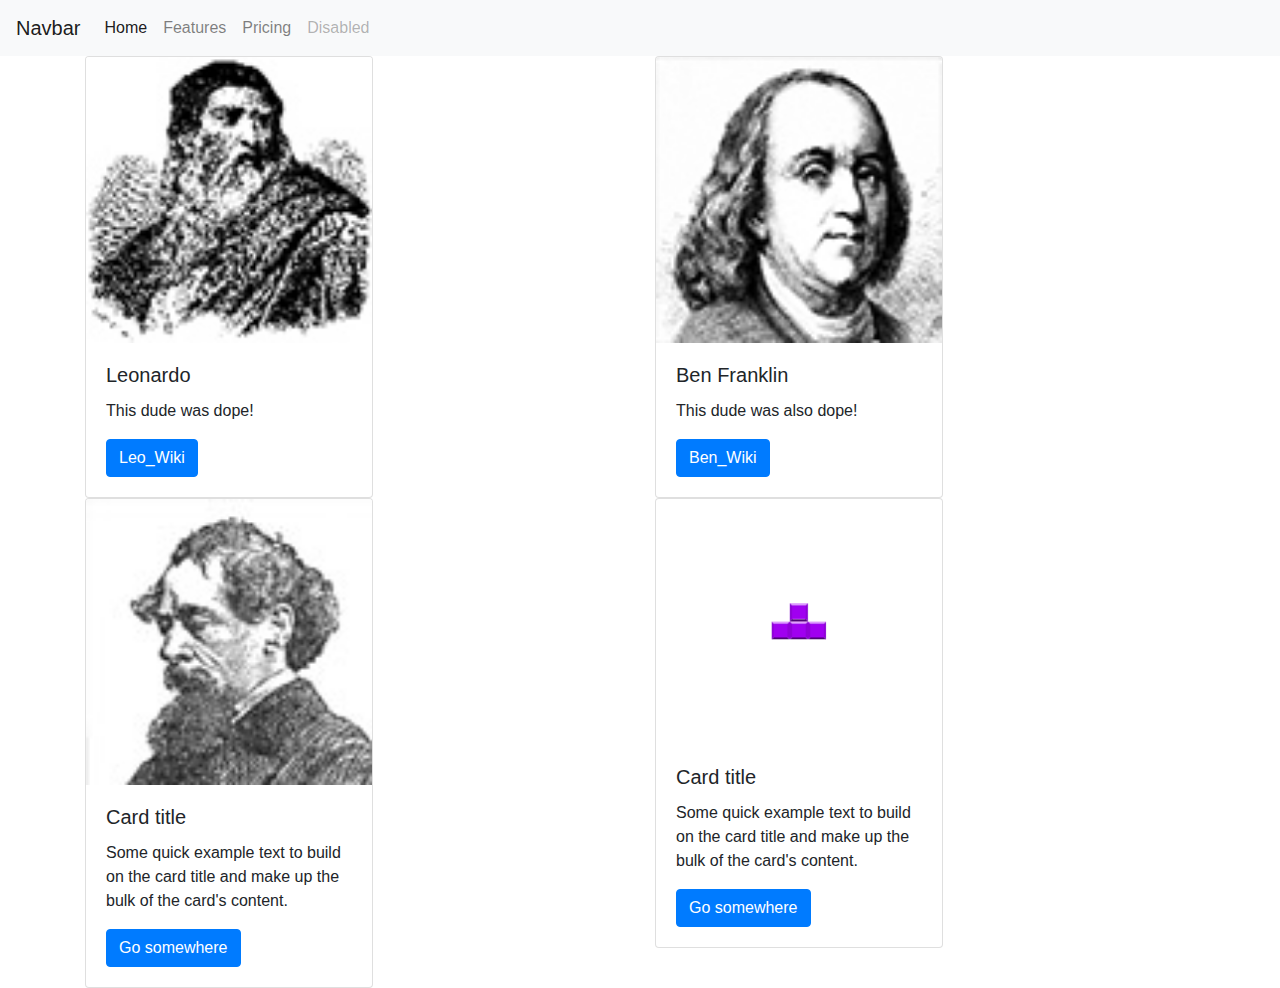
<file: bootStrapPage.html>
<!doctype html>
<html lang="en">
  <head>
    <!-- Required meta tags -->
    <meta charset="utf-8">
    <meta name="viewport" content="width=device-width, initial-scale=1, shrink-to-fit=no">

    <!-- Bootstrap CSS -->
    <link rel="stylesheet" href="https://maxcdn.bootstrapcdn.com/bootstrap/4.0.0/css/bootstrap.min.css" integrity="sha384-Gn5384xqQ1aoWXA+058RXPxPg6fy4IWvTNh0E263XmFcJlSAwiGgFAW/dAiS6JXm" crossorigin="anonymous">

    <title>Hello, world!</title>
  </head>
  <body>
    <nav class="navbar navbar-expand-lg navbar-light bg-light">
        <a class="navbar-brand" href="#">Navbar</a>
        <button class="navbar-toggler" type="button" data-toggle="collapse" data-target="#navbarNav" aria-controls="navbarNav" aria-expanded="false" aria-label="Toggle navigation">
          <span class="navbar-toggler-icon"></span>
        </button>
        <div class="collapse navbar-collapse" id="navbarNav">
          <ul class="navbar-nav">
            <li class="nav-item active">
              <a class="nav-link" href="#">Home <span class="sr-only">(current)</span></a>
            </li>
            <li class="nav-item">
              <a class="nav-link" href="#">Features</a>
            </li>
            <li class="nav-item">
              <a class="nav-link" href="#">Pricing</a>
            </li>
            <li class="nav-item">
              <a class="nav-link disabled" href="#">Disabled</a>
            </li>
          </ul>
        </div>
      </nav>
      <div class="container">
        <div class="row">
          <div class="col">
            <div class="card" style="width: 18rem;">
                <img class="card-img-top" src="img/leonardo.jpg" alt="Card image cap">
                <div class="card-body">
                  <h5 class="card-title">Leonardo</h5>
                  <p class="card-text">This dude was dope!</p>
                  <a href="https://en.wikipedia.org/wiki/Leonardo_da_Vinci" target="_blank" class="btn btn-primary">Leo_Wiki</a>
                </div>
              </div>
          </div>
          <div class="col">
            <div class="card" style="width: 18rem;">
                <img class="card-img-top" src="img/franklin.jpg" alt="Card image cap">
                <div class="card-body">
                  <h5 class="card-title">Ben Franklin</h5>
                  <p class="card-text">This dude was also dope!</p>
                  <a href="https://en.wikipedia.org/wiki/Benjamin_Franklin" target="_blank" class="btn btn-primary">Ben_Wiki</a>
                </div>
              </div>
          </div>
          <div class="w-100"></div>
          <div class="col">
            <div class="card" style="width: 18rem;">
                <img class="card-img-top" src="img/dickens.jpg" alt="Card image cap">
                <div class="card-body">
                  <h5 class="card-title">Card title</h5>
                  <p class="card-text">Some quick example text to build on the card title and make up the bulk of the card's content.</p>
                  <a href="#" class="btn btn-primary">Go somewhere</a>
                </div>
              </div>
          </div>
          <div class="col">
            <div class="card" style="width: 18rem;">
                <img class="card-img-top" src="img/t_block.png" alt="Card image cap">
                <div class="card-body">
                  <h5 class="card-title">Card title</h5>
                  <p class="card-text">Some quick example text to build on the card title and make up the bulk of the card's content.</p>
                  <a href="#" class="btn btn-primary">Go somewhere</a>
                </div>
              </div>
          </div>
        </div>
      </div>

    <!-- Optional JavaScript -->
    <!-- jQuery first, then Popper.js, then Bootstrap JS -->
    <script src="https://code.jquery.com/jquery-3.2.1.slim.min.js" integrity="sha384-KJ3o2DKtIkvYIK3UENzmM7KCkRr/rE9/Qpg6aAZGJwFDMVNA/GpGFF93hXpG5KkN" crossorigin="anonymous"></script>
    <script src="https://cdnjs.cloudflare.com/ajax/libs/popper.js/1.12.9/umd/popper.min.js" integrity="sha384-ApNbgh9B+Y1QKtv3Rn7W3mgPxhU9K/ScQsAP7hUibX39j7fakFPskvXusvfa0b4Q" crossorigin="anonymous"></script>
    <script src="https://maxcdn.bootstrapcdn.com/bootstrap/4.0.0/js/bootstrap.min.js" integrity="sha384-JZR6Spejh4U02d8jOt6vLEHfe/JQGiRRSQQxSfFWpi1MquVdAyjUar5+76PVCmYl" crossorigin="anonymous"></script>
  </body>
</html>
</file>
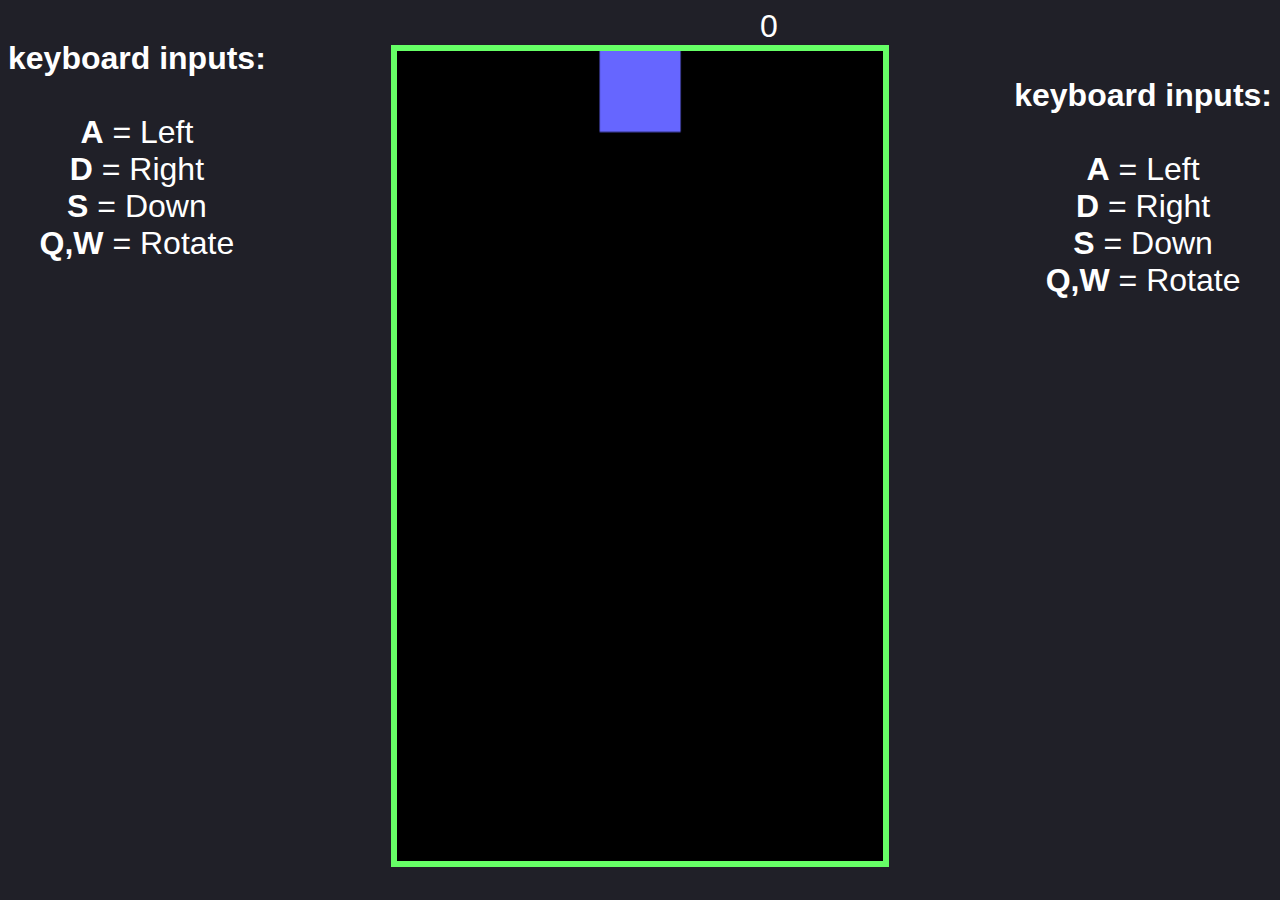
<file: tetris.html>
<html>
<head>
	<title>Tetris</title>
	<style>
	body{
	background: #202028;
	color: #fff;
	font-family: sans-serif;
	font-size: 2em;
	text-align: center
	
	
	}
	
	canvas{
		border: solid .2em #66ff66;
		height: 90vh;
	}
	</style>
	
</head>
<body>
	
	<div style="float:left;">
		<p><b>keyboard inputs:</b><br><br>
			<b>A</b> = Left<br>
			<b>D</b> = Right<br>
			<b>S</b> = Down<br>
			<b>Q,W</b> = Rotate<br>
		</p>
	</div>
	<div id="score"></div>
	<div style="float:right;">
		<p><b>keyboard inputs:</b><br><br>
			<b>A</b> = Left<br>
			<b>D</b> = Right<br>
			<b>S</b> = Down<br>
			<b>Q,W</b> = Rotate<br>
		</p>
	</div>
	<canvas id="tetris" width="240", height="400"></canvas>
	<script src="test.js"></script>
	
</body>
</html>
</file>
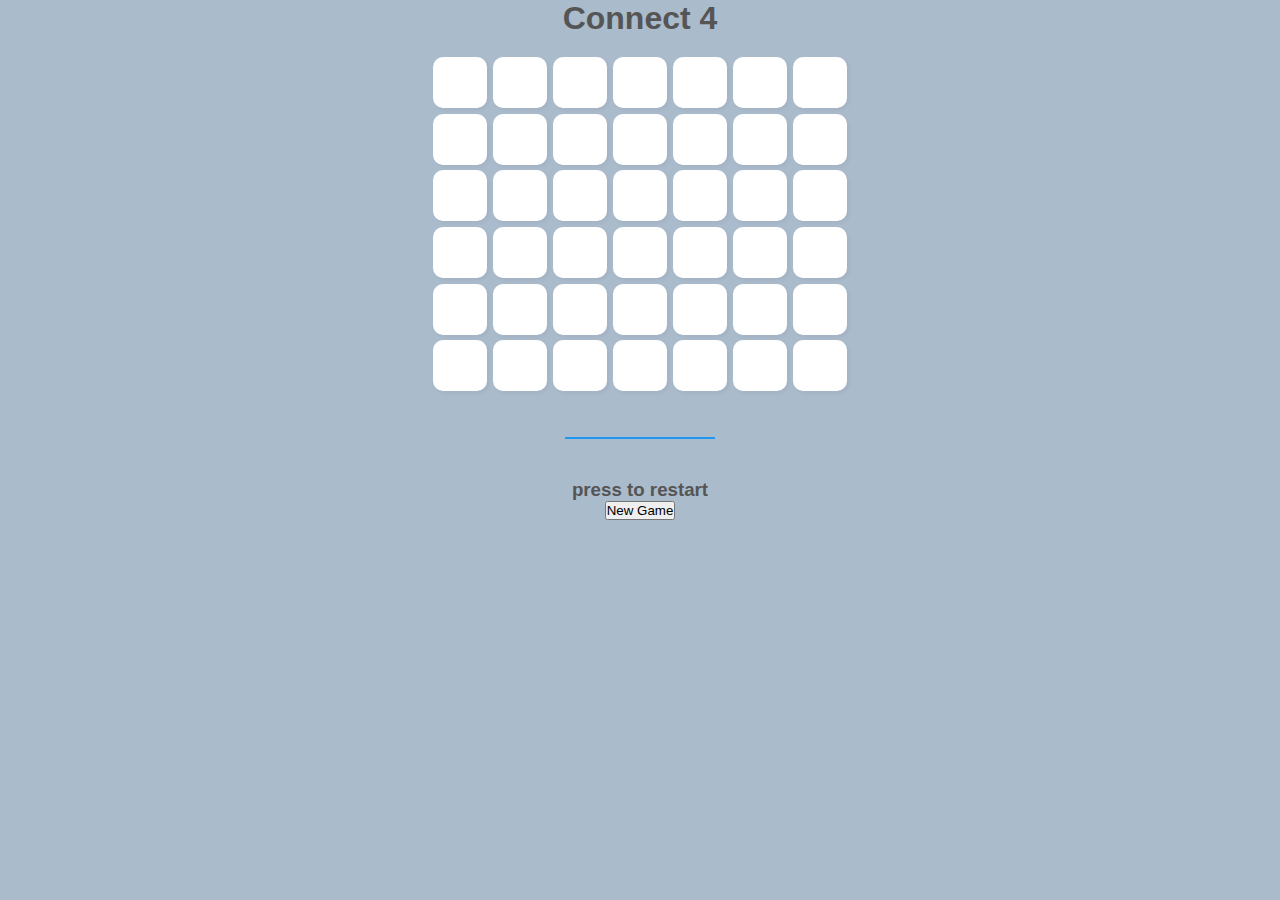
<file: connect4/board.html>
<!DOCTYPE html>
<html lang="en-US">

	<head>
		<meta charset="UTF-8">
		<meta name="viewport" content="width=device-width, initial-scale=1">
		<title>Connect 4</title>
		<!--Our custom icon-->
		<link rel="shortcut icon" type="../image/ico" href="../img/JG.ico">
		<link rel="stylesheet" href="../styles.css">
		<style>


            body{
                background:#abc;
            }

            h1{
                text-align: center;
            }
            .board{
                display:flex;
                flex-wrap:wrap;
                justify-content:space-around;
                width:420px;
                height:360px;
                margin:auto;
                padding:20px 0px 0px 0px;
            }           

            .squares{
                width:13%;
                height:15%;
                background:white;
                border-radius:10px;
                display: flex;
                align-items: center;
                justify-content: center;
                color:white;
                font-size:55px;
                box-shadow: 2px 2px 4px rgba(0, 0, 0, 0.05);
            }

            #helpText{
                display: flex;
                align-items: center;
                justify-content: center;
                align-content: center;
            }

            #resetButton{
                display: flex;
                align-items: center;
                justify-content: center;
                align-content: center;
            }
		</style>
	
	</head>
	<body>
        <h1>Connect 4</h1>
        <div class = "board">
            <div class = "squares" id = "0" onclick="colorchange(this)"></div>
            <div class = "squares" id = "1" onclick="colorchange(this)"></div>
            <div class = "squares" id = "2" onclick="colorchange(this)"></div>
            <div class = "squares" id = "3" onclick="colorchange(this)"></div>
            <div class = "squares" id = "4" onclick="colorchange(this)"></div>
            <div class = "squares" id = "5" onclick="colorchange(this)"></div>
            <div class = "squares" id = "6" onclick="colorchange(this)"></div>
            <div class = "squares" id = "7" onclick="colorchange(this)"></div>
            <div class = "squares" id = "8" onclick="colorchange(this)"></div>
            <div class = "squares" id = "9" onclick="colorchange(this)"></div>
            <div class = "squares" id = "10" onclick="colorchange(this)"></div>
            <div class = "squares" id = "11" onclick="colorchange(this)"></div>
            <div class = "squares" id = "12" onclick="colorchange(this)"></div>
            <div class = "squares" id = "13" onclick="colorchange(this)"></div>
            <div class = "squares" id = "14" onclick="colorchange(this)"></div>
            <div class = "squares" id = "15" onclick="colorchange(this)"></div>
            <div class = "squares" id = "16" onclick="colorchange(this)"></div>
            <div class = "squares" id = "17" onclick="colorchange(this)"></div>
            <div class = "squares" id = "18" onclick="colorchange(this)"></div>
            <div class = "squares" id = "19" onclick="colorchange(this)"></div>
            <div class = "squares" id = "20" onclick="colorchange(this)"></div>
            <div class = "squares" id = "21" onclick="colorchange(this)"></div>
            <div class = "squares" id = "22" onclick="colorchange(this)"></div>
            <div class = "squares" id = "23" onclick="colorchange(this)"></div>
            <div class = "squares" id = "24" onclick="colorchange(this)"></div>
            <div class = "squares" id = "25" onclick="colorchange(this)"></div>
            <div class = "squares" id = "26" onclick="colorchange(this)"></div>
            <div class = "squares" id = "27" onclick="colorchange(this)"></div>
            <div class = "squares" id = "28" onclick="colorchange(this)"></div>
            <div class = "squares" id = "29" onclick="colorchange(this)"></div>
            <div class = "squares" id = "30" onclick="colorchange(this)"></div>
            <div class = "squares" id = "31" onclick="colorchange(this)"></div>
            <div class = "squares" id = "32" onclick="colorchange(this)"></div>
            <div class = "squares" id = "33" onclick="colorchange(this)"></div>
            <div class = "squares" id = "34" onclick="colorchange(this)"></div>
            <div class = "squares" id = "35" onclick="colorchange(this)"></div>
            <div class = "squares" id = "36" onclick="colorchange(this)"></div>
            <div class = "squares" id = "37" onclick="colorchange(this)"></div>
            <div class = "squares" id = "38" onclick="colorchange(this)"></div>
            <div class = "squares" id = "39" onclick="colorchange(this)"></div>
            <div class = "squares" id = "40" onclick="colorchange(this)"></div>
            <div class = "squares" id = "41" onclick="colorchange(this)"></div>
        </div>
        
<script>

     var turn = 0;
     var color = "red";
     var array2D = new Array(6);
    for (let i = 0; i < array2D.length; i++){
        array2D[i] = new Array(7);
    }

/*-------------------------------------------------------------------------------------------------------------*/
function winloop(i, j ){
    
    console.log(i + ' ' + j);
   //vertical check
    if((i < 3) && (array2D[i+1][j] == color) && (array2D[i+2][j] == color) && (array2D[i+3][j] == color)){
        console.log("The " + color + " player has won!");
        window.alert(color + " has won!");
    } 
    //horizontal check
    if(array2D[i][j+1] == color || array2D[i][j-1] == color ){
        if(array2D[i][j+2] == color || array2D[i][j-2] == color){
            if(array2D[i][j+3] == color || array2D[i][j-3] == color){
                console.log("The " + color + " player has won!");
                window.alert(color + " has won!");
                return;
            }
        }
    }

    //diagonal check edge cases working

    if(i > 2  && j == 0){
        if(array2D[i-1][j+1] == color && array2D[i-2][j+2] == color && array2D[i-3][j+3] == color){
            console.log("The " + color + " player has won!");
            window.alert(color + " has won!");
            return;
        }
    } else if(i < 3 && j == 0){
        if(array2D[i+1][j+1] == color && array2D[i+2][j+2] == color && array2D[i+3][j+3] == color){
            console.log("The " + color + " player has won!");
            window.alert(color + " has won!");
            return;
        }
    } else if(i > 2  && j == 6){
        if(array2D[i-1][j-1] == color && array2D[i-2][j-2] == color && array2D[i-3][j-3] == color){
            console.log("The " + color + " player has won!");
            window.alert(color + " has won!");
            return;
        }
    } else if(i < 3 && j == 6){
        
        if(array2D[i+1][j-1] == color && array2D[i+2][j-2] == color && array2D[i+3][j-3] == color){
            console.log("The " + color + " player has won!");
            window.alert(color + " has won!");
            return;
        }
    } else if(i< 5 && j>0 && j<6){
        if(array2D[i+1][j-1] == color || array2D[i-1][j+1] == color){
            if(array2D[i+2][j-2] == color || array2D[i-2][j+2] == color){
                if(array2D[i+3][j-3] == color || array2D[i-3][j+3] == color){
                    console.log("The " + color + " player has won!");
                    window.alert(color + " has won!");
                    return;
                }
            }
        }
    }

}
/*-------------------------------------------------------------------------------------------------------------*/
function colorchange(element){  
//console.log(element);
 /*
    element id locations            2d array (i,j)
    [_0][_1][_2][_3][_4][_5][_6]    [0,0][0,1][0,2][0,3][0,4][0,5][0,6]
    [_7][_8][_9][10][11][12][13]    [1,0][1,1][1,2][1,3][1,4][1,5][1,6]
    [14][15][16][17][18][19][20]    [2,0][2,1][2,2][2,3][2,4][2,5][2,6]
    [21][22][23][24][25][26][27]    [3,0][3,1][3,2][3,3][3,4][3,5][3,6]
    [28][29][30][31][32][33][34]    [4,0][4,1][4,2][4,3][4,4][4,5][4,6]
    [35][36][37][38][39][40][41]    [5,0][5,1][5,2][5,3][5,4][5,5][5,6]
*/
eID = parseInt(element.id);
console.log(eID);


    if(turn == 0){
        turn = 1;
        color = "blue";
       // console.log(turn);
       // console.log(color);
    } else{
        turn = 0;
        color = "red";
    }

    if((eID == 0) || (eID == 7) || (eID == 14) || (eID == 21) || (eID == 28) || (eID == 35)){
        if(document.getElementById("35").style.backgroundColor == ""){
            //console.log(element);
            document.getElementById("35").style.backgroundColor = color;
            array2D[5][0] = color;
            console.log(array2D[5][0]);
            winloop(5,0);
            
        } else if(document.getElementById("28").style.backgroundColor == ""){
            //console.log(element);
            document.getElementById("28").style.backgroundColor = color;
            array2D[4][0] = color;
            console.log(array2D[4][0]);
            winloop(4,0);

        }  else if(document.getElementById("21").style.backgroundColor == ""){
            //console.log(element);
            document.getElementById("21").style.backgroundColor = color;
            array2D[3][0] = color;
            console.log(array2D[3][0]);
            winloop(3,0);
        
        }  else if(document.getElementById("14").style.backgroundColor == ""){
            //console.log(element);
            document.getElementById("14").style.backgroundColor = color;
            array2D[2][0] = color;
            console.log(array2D[2][0]);
            winloop(2,0);

        }   else if(document.getElementById("7").style.backgroundColor == ""){
            //console.log(element);
            document.getElementById("7").style.backgroundColor = color;
            array2D[1][0] = color;
            console.log(array2D[1][0]);
            winloop(1,0);

        }  else if(document.getElementById("0").style.backgroundColor == ""){
            document.getElementById("0").style.backgroundColor = color;
            array2D[0][0] = color;
            console.log(array2D[0][0]);
            winloop(0,0);
        } 
       
    }

    /*
    element id locations

    [_1]
    [_8]
    [15]
    [22]
    [29]
    [36]
*/
    if((eID == 1) || (eID == 8) || (eID == 15) || (eID == 22) || (eID == 29) || (eID == 36)){
        if(document.getElementById("36").style.backgroundColor == ""){
            //console.log(element);
            document.getElementById("36").style.backgroundColor = color;
            array2D[5][1] = color;
            console.log(array2D[5][1]);
            winloop(5,1);

        } else if(document.getElementById("29").style.backgroundColor == ""){
            //console.log(element);
            document.getElementById("29").style.backgroundColor = color;
            array2D[4][1] = color;
            console.log(array2D[4][1]);
            winloop(4,1);

        }  else if(document.getElementById("22").style.backgroundColor == ""){
            //console.log(element);
            document.getElementById("22").style.backgroundColor = color;
            array2D[3][1] = color;
            console.log(array2D[3][1]);
            winloop(3,1);

        }  else if(document.getElementById("15").style.backgroundColor == ""){
            //console.log(element);
            document.getElementById("15").style.backgroundColor = color;
            array2D[2][1] = color;
            console.log(array2D[2][1]);
            winloop(2,1);

        }   else if(document.getElementById("8").style.backgroundColor == ""){
            //console.log(element);
            document.getElementById("8").style.backgroundColor = color;
            array2D[1][1] = color;
            console.log(array2D[1][1]);
            winloop(1,1);

        }  else if(document.getElementById("1").style.backgroundColor == ""){
            document.getElementById("1").style.backgroundColor = color;
            array2D[0][1] = color;
            console.log(array2D[0][1]);
            winloop(0,1);
        } 
       
    }

    /*
    element id locations

    [_2]
    [_9]
    [16]
    [23]
    [30]
    [37]
*/
if((eID == 2) || (eID == 9) || (eID == 16) || (eID == 23) || (eID == 30) || (eID == 37)){
        if(document.getElementById("37").style.backgroundColor == ""){
            //console.log(element);
            document.getElementById("37").style.backgroundColor = color;
            array2D[5][2] = color;
            console.log(array2D[5][2]);
            winloop(5,2);
        } else if(document.getElementById("30").style.backgroundColor == ""){
            //console.log(element);
            document.getElementById("30").style.backgroundColor = color;
            array2D[4][2] = color;
            console.log(array2D[4][2]);
            winloop(4,2);
        }  else if(document.getElementById("23").style.backgroundColor == ""){
            //console.log(element);
            document.getElementById("23").style.backgroundColor = color;
            array2D[3][2] = color;
            console.log(array2D[3][2]);
            winloop(3,2);
        }  else if(document.getElementById("16").style.backgroundColor == ""){
            //console.log(element);
            document.getElementById("16").style.backgroundColor = color;
            array2D[2][2] = color;
            console.log(array2D[2][2]);
            winloop(2,2);
        }   else if(document.getElementById("9").style.backgroundColor == ""){
            //console.log(element);
            document.getElementById("9").style.backgroundColor = color;
            array2D[1][2] = color;
            console.log(array2D[1][2]);
            winloop(1,2);
        }  else if(document.getElementById("2").style.backgroundColor == ""){
            document.getElementById("2").style.backgroundColor = color;
            array2D[0][2] = color;
            console.log(array2D[0][2]);
            winloop(0,2);
        } 
       
    }

    /*
    element id locations

    [_3]
    [10]
    [17]
    [24]
    [31]
    [38]
*/
if((eID == 3) || (eID == 10) || (eID == 17) || (eID == 24) || (eID == 31) || (eID == 38)){
        if(document.getElementById("38").style.backgroundColor == ""){
            //console.log(element);
            document.getElementById("38").style.backgroundColor = color;
            array2D[5][3] = color;
            console.log(array2D[5][3]);
            winloop(5,3);

        } else if(document.getElementById("31").style.backgroundColor == ""){
            //console.log(element);
            document.getElementById("31").style.backgroundColor = color;
            array2D[4][3] = color;
            console.log(array2D[4][3]);
            winloop(4,3);

        }  else if(document.getElementById("24").style.backgroundColor == ""){
            //console.log(element);
            document.getElementById("24").style.backgroundColor = color;
            array2D[3][3] = color;
            console.log(array2D[3][3]);
            winloop(3,3);

        }  else if(document.getElementById("17").style.backgroundColor == ""){
            //console.log(element);
            document.getElementById("17").style.backgroundColor = color;
            array2D[2][3] = color;
            console.log(array2D[2][3]);
            winloop(2,3);

        }   else if(document.getElementById("10").style.backgroundColor == ""){
            //console.log(element);
            document.getElementById("10").style.backgroundColor = color;
            array2D[1][3] = color;
            console.log(array2D[1][3]);
            winloop(1,3);

        }  else if(document.getElementById("3").style.backgroundColor == ""){
            document.getElementById("3").style.backgroundColor = color;
            array2D[0][3] = color;
            console.log(array2D[0][3]);
            winloop(0,3);
        } 
       
    }

    /*
    element id locations

    [_4]
    [11]
    [18]
    [25]
    [32]
    [39]
*/
if((eID == 4) || (eID == 11) || (eID == 18) || (eID == 25) || (eID == 32) || (eID == 39)){
        if(document.getElementById("39").style.backgroundColor == ""){
            //console.log(element);
            document.getElementById("39").style.backgroundColor = color;
            array2D[5][4] = color;
            console.log(array2D[5][4]);
            winloop(5,4);

        } else if(document.getElementById("32").style.backgroundColor == ""){
            //console.log(element);
            document.getElementById("32").style.backgroundColor = color;
            array2D[4][4] = color;
            console.log(array2D[4][4]);
            winloop(4,4);
        }  else if(document.getElementById("25").style.backgroundColor == ""){
            //console.log(element);
            document.getElementById("25").style.backgroundColor = color;
            array2D[3][4] = color;
            console.log(array2D[3][4]);
            winloop(3,4);
        }  else if(document.getElementById("18").style.backgroundColor == ""){
            //console.log(element);
            document.getElementById("18").style.backgroundColor = color;
            array2D[2][4] = color;
            console.log(array2D[2][4]);
            winloop(2,4);
        }   else if(document.getElementById("11").style.backgroundColor == ""){
            //console.log(element);
            document.getElementById("11").style.backgroundColor = color;
            array2D[1][4] = color;
            console.log(array2D[1][4]);
            winloop(1,4);
        }  else if(document.getElementById("4").style.backgroundColor == ""){
            document.getElementById("4").style.backgroundColor = color;
            array2D[0][4] = color;
            console.log(array2D[0][4]);
            winloop(0,4);
        } 
    }

            /*
    element id locations

    [_5]
    [12]
    [19]
    [26]
    [33]
    [40]
*/
if((eID == 5) || (eID == 12) || (eID == 19) || (eID == 26) || (eID == 33) || (eID == 40)){
        if(document.getElementById("40").style.backgroundColor == ""){
            //console.log(element);
            document.getElementById("40").style.backgroundColor = color;
            array2D[5][5] = color;
            console.log(array2D[5][5]);
            winloop(5,5);
        } else if(document.getElementById("33").style.backgroundColor == ""){
            //console.log(element);
            document.getElementById("33").style.backgroundColor = color;
            array2D[4][5] = color;
            console.log(array2D[4][5]);
            winloop(4,5);
        }  else if(document.getElementById("26").style.backgroundColor == ""){
            //console.log(element);
            document.getElementById("26").style.backgroundColor = color;
            array2D[3][5] = color;
            console.log(array2D[3][5]);
            winloop(3,5);
        }  else if(document.getElementById("19").style.backgroundColor == ""){
            //console.log(element);
            document.getElementById("19").style.backgroundColor = color;
            array2D[2][5] = color;
            console.log(array2D[2][5]);
            winloop(2,5);
        }   else if(document.getElementById("12").style.backgroundColor == ""){
            //console.log(element);
            document.getElementById("12").style.backgroundColor = color;
            array2D[1][5] = color;
            console.log(array2D[1][5]);
            winloop(1,5);
        }  else if(document.getElementById("5").style.backgroundColor == ""){
            document.getElementById("5").style.backgroundColor = color;
            array2D[0][5] = color;
            console.log(array2D[0][5]);
            winloop(0,5);
        } 
    }

            /*
    element id locations

    [_6]
    [13]
    [20]
    [27]
    [34]
    [41]
*/
if((eID == 6) || (eID == 13) || (eID == 20) || (eID == 27) || (eID == 34) || (eID == 41)){
        if(document.getElementById("41").style.backgroundColor == ""){
            //console.log(element);
            document.getElementById("41").style.backgroundColor = color;
            array2D[5][6] = color;
            console.log(array2D[5][6]);
            winloop(5,6);
        } else if(document.getElementById("34").style.backgroundColor == ""){
            //console.log(element);
            document.getElementById("34").style.backgroundColor = color;
            array2D[4][6] = color;
            console.log(array2D[4][6]);
            winloop(4,6);
        }  else if(document.getElementById("27").style.backgroundColor == ""){
            //console.log(element);
            document.getElementById("27").style.backgroundColor = color;
            array2D[3][6] = color;
            console.log(array2D[3][6]);
            winloop(3,6);
        }  else if(document.getElementById("20").style.backgroundColor == ""){
            //console.log(element);
            document.getElementById("20").style.backgroundColor = color;
            array2D[2][6] = color;
            console.log(array2D[2][6]);
            winloop(2,6);
        }   else if(document.getElementById("13").style.backgroundColor == ""){
            //console.log(element);
            document.getElementById("13").style.backgroundColor = color;
            array2D[1][6] = color;
            console.log(array2D[1][6]);
            winloop(1,6);
        }  else if(document.getElementById("6").style.backgroundColor == ""){
            document.getElementById("6").style.backgroundColor = color;
            array2D[0][6] = color;
            console.log(array2D[0][6]);
            winloop(0,6);
        } 
    }

    
    //console.log(array2D);
}

  /*
    element id locations            2d array
    [_0][_1][_2][_3][_4][_5][_6]    [0,0][0,1][0,2][0,3][0,4][0,5][0,6]
    [_7][_8][_9][10][11][12][13]    [1,0][1,1][1,2][1,3][1,4][1,5][1,6]
    [14][15][16][17][18][19][20]    [2,0][2,1][2,2][2,3][2,4][2,5][2,6]
    [21][22][23][24][25][26][27]    [3,0][3,1][3,2][3,3][3,4][3,5][3,6]
    [28][29][30][31][32][33][34]    [4,0][4,1][4,2][4,3][4,4][4,5][4,6]
    [35][36][37][38][39][40][41]    [5,0][5,1][5,2][5,3][5,4][5,5][5,6]
*/



</script>

<hr>
    <div id="buttons">
        <div id="helpText"><h3>press to restart</h3></div>
        
        <div id="resetButton">
            
                <button onclick="location.reload();" id="newGame">New Game</button>
            
        </div>
    </div>
    </body>
</html>
</file>
<file: styles.css>
*{
	margin: 0;
	padding: 0;
	box-sizing: border-box;
}

html{
	font-family: 'Raleway', sans-serif;
	font-size: 16px;
	color: #555555; 
}

a{
	color:white;
}

ul{
	list-style:none;
}

h1, h2, h3, h4, h5, h6{
	font-family: 'Oswald', sans-serif;
	}
	
h3.title{
	color: #131633;
	font-transform: capitalize;
	font-size: 32px;
	margin-bottom:36px;
	text-align: center;
}

hr{
	width: 150px;
	height: 2px;
	background-color: #2196f3;
	border: 0;
	margin: 40px auto;
}

/*
*************** header **************************************************************
*/

header {
	background-color: rgba(0, 0, 0, .8);
	position: fixed;
	z-index: 10;
	top: 0;
	left: 0;
	width: 100%;
	color: #fff;
	padding: 30px 100px 20px;
	display: flex;
	justify-content: space-around;
	align-items: center;
}

header a {
	text-decoration: none;
	color: white;
	opacity: .6;
	cursor: pointer;
}
 
header a:hover {
	opacity: 1;
}
 
header nav ul {
	font-size: 20px;
	display: flex;
	flex-direction: row;
	justify-content: flex-end;
	
}
 
header nav li {
	margin: 0 6px;
}
 
header nav li:first-child {
	margin-left: 0;
}
 
header nav li:last-child {
	margin-right: 0;
}

@media(max-width:1000px) {
	header {
		text-align: center;
		flex-direction: column;
		padding: 20px 50px;
	}
	header img {
		width: 75%;
	}
	header nav {
		
		justify-content: space-around;
	}
	header h2 {
		margin-bottom: 15px;
	}
	header nav ul {
		font-size: 10px;
	}
}


/*
*************** ABOUT **************************************************************
*/

#about{
	padding: 10px;
	background-color: #f7f7f7;
	margin-bottom:20px;
	

}
#two-cols{
	display: flex;
	flex-direction: row;
	justify-content: center;
	align-items: center;
}

.about-img{
border: 4px solid black;
background-color: black;
}

.about-bio{
	width: 65%;
	max-width: 800px;
	line-height: 2;
	margin-left: 20px;
}

@media(max-width:600px){
	#about, #two-cols{
		flex-direction: column;
	}
	.about-bio{
		margin-top: 20px;
		line-height: 1.5;
		text-align: left;
	}
}	

@media(max-width:1000px) {
  header {
    text-align: center;
    flex-direction: column;
    padding: 20px 50px;
  }
  header img {
    width: 75%;
  }
  header nav {
    justify-content: space-around;
  }
  header h2 {
    margin-bottom: 15px;
  }
}


/*
*************** micro link git **************************************************************
*/

#hero{
	background: grey; /*incase picture doesnt load*/
	color: white;
	text-align: center;
				
	display: flex;
	flex-direction: column;
	align-items: center;
	justify-content:center;
				
	background-image: url('img/bluetech.jpg');
	background-repeat: no-repeat;
	background-size: cover;
			
	min-height: 100vh;
}
			
#hero h1, #hero h3{
	font-size: 30px;
	text-shadow: 2px 2px #000;
	margin-bottom: 40px;
}
			
#hero h1{
	font-size:60px;
	margin-bottom:16px;
}
			
#hero a.btn{
	color: white;
	background-color: #131633;
	text-decoration: none;
	font-size:35px;
	padding: 20px, 46px;
	border-radius: 8px;
	text-transform: uppercase;
	font-weight: bold;
	text-align: center;
	opacity: 1;
	border: 2px solid white;
}
			
#hero a.btn:hover{
	color: black;
	background-color: white;
	border: 2px solid black;
}
			
@media(max-width: 800px){
	#hero{
		min-height:600px;
	}
			
	#hero h1{
		font-size:36px;
	}
	
	#hero h3{
		font-size:18px;
	}
	
	#hero a .btn{
		padding:15px 40px
	}
}

/*
*******************	GALLERY	***********************************************
*/	


#gallery{
	background-color: #fff;
	padding: 20px;
}
#gallery .grid li{
	padding: 10px;
	height: 350px;
	width: 350px;
	board-radius: 3px;
	background-clip: content-box;
	background-size: cover;
	background-position: center;
	background-color: #333;

}


#gallery ul.grid{
	width: 100%;
	display: flex;
	flex-wrap: wrap;
	justify-content: center;
}

#gallery .grid li.large{
	

	flex-basis: 50%;
	height: 420px;
	width: 420px;
	object-fit: contain;

}

#gallery .grid li.small{
	flex-basis: 50%;
	height: 420px;
	width: 420px;
	object-fit: contain;
}

#gallery p{
	max-width: 800px;
	text-align: center;
	margin: 0 auto 35px;
	padding: 0 20px;
	line-height: 2;
}

@media(max-width: 1000px){
	#gallery .grid li large{ 
		flex-basis: 60%;
		height: 350px;
	}
	#gallery .grid li small{
		flex-basis: 60%;
		height: 350px;
	}
}

/*
*******************	font awesome icons travel?	***********************************************
*/	

#getting-around {
  text-align: center;
  max-width: 1000px;
  margin: 0 auto;
}
 
#getting-around ul.grid {
  display: flex;
  flex-direction: row;
  flex-wrap: wrap;
  justify-content: center;
  align-items: flex-start;
  margin-bottom: 60px;
}
 
#getting-around p {
  margin-bottom: 20px;
}
	
#getting-around ul.grid li {
  flex-basis: 30%;
  padding: 0 20px;
  margin-bottom: 40px;
  font-size: 20px;
}	
	
.ico {
  font-size: 40px;
  color: #2196f3;
  margin-bottom: 20px;
}
 
#getting-around ul.grid li h4 {
  color: #555;
  font-size: 20px;
  margin-bottom: 10px;
}
 
#getting-around ul.grid li p {
  text-align: left;
  margin: 0;
}

@media(max-width: 1000px) {
  #getting-around {
    padding: 0 40px;
  }
  #getting-around ul.grid li {
    flex-basis: 70%;
    margin-bottom: 65px;
  }
  #getting-around ul.grid li p {
    text-align: center;
  }
}

/*
*******************	ISS	***********************************************
*/


#issStyle {
	text-align: center;
}
#pLon {
	text-align: left;
}
#pLon {
	text-align: left;
}
/*
*******************	chart	***********************************************
*/

#chart_h2 {
	text-align: center;
}

/*
*******************	famous-quotes	***********************************************
*/	

#famous-quotes {
  background-color: #fafafa;
  padding-bottom: 40px;
  text-align: center;
}

#famous-quotes .portrait-photos:hover {
	color: black;
}
 
#famous-quotes .portrait-photos {
  border-radius: 35%;
  border: 4px solid #000;
  margin-bottom: 10px;
}
 
#famous-quotes .portrait-photos:first-child {
  margin-top: 20px;
}

#famous-quotes .quote {
  font-size: 22px;
  font-weight: 400;
  line-height: 1.5;
  margin-bottom: 20px;
  padding: 0;
}
 
#famous-quotes .author {
  margin: 20px auto;
}
 
#famous-quotes .author:last-child {
  margin-bottom: 0;
}
	
@media(max-width: 1000px) {
  #famous-quotes .quote {
    font-size: 18px;
    padding: 0 20px;
  }
  #famous-quotes .author {
    font-size: 14px;
  }
}

/*
*******************	map	***********************************************
*/	

section.flexbox-section {
  width: 100%;
  display: flex;
  flex-wrap: wrap;
  flex-direction: column;
  justify-content: center;
  align-items: center;
  padding: 0 20px;
}
 
section.flexbox-section p {
  max-width: 900px;
  text-align: center;
  margin-bottom: 35px;
  padding: 0 20px;
  line-height: 1.5;
  flex-direction: column;
}


/*
*******************	FOOTER	***********************************************
*/			
footer {  
	background-color: #131622;  
	color: white;  
	text-align: center;  
	background: linear-gradient(to bottom, #284e7a, #000 100%);  
	padding: 50px 0;
	display: flex;
	flex-direction: column;
	align-items: center;
}
			
footer p{
	text-transform: uppercase;
	font-size: 18px;
	color: rgba(255,255,255,.6);
	margin-bottom: 10px;
	
}
			
foter ul{
	margin-bottom: 25px;
	display: flex;
	flex-direction: row;
}
			
footer ul li{
	margin: 0 8px;
}
			
footer ul li a{
	font-size: 36px;
	cursor: pointer;
}
			
@media(max-width: 800px){
	footer{
		padding: 50px 15px;
	}
	
}

/*=================================================*/

#myImg {
	border-radius: 5px;
	cursor: pointer;
	transition: 0.3s;
  }
  
  #myImg:hover {opacity: 0.7;}
  
  /* The Modal (background) */
  .modal {
	display: none; /* Hidden by default */
	position: fixed; /* Stay in place */
	z-index: 1; /* Sit on top */
	padding-top: 100px; /* Location of the box */
	left: 0;
	top: 0;
	width: 100%; /* Full width */
	height: 100%; /* Full height */
	overflow: auto; /* Enable scroll if needed */
	background-color: rgb(0,0,0); /* Fallback color */
	background-color: rgba(0,0,0,0.9); /* Black w/ opacity */
  }
  
  /* Modal Content (image) */
  .modal-content {
	margin: auto;
	display: block;
	width: 80%;
	max-width: 700px;
  }
  
  /* Caption of Modal Image */
  #caption {
	margin: auto;
	display: block;
	width: 80%;
	max-width: 700px;
	text-align: center;
	color: #ccc;
	padding: 10px 0;
	height: 150px;
  }
  
  /* Add Animation */
  .modal-content, #caption {  
	-webkit-animation-name: zoom;
	-webkit-animation-duration: 0.6s;
	animation-name: zoom;
	animation-duration: 0.6s;
  }
  
  @-webkit-keyframes zoom {
	from {-webkit-transform: scale(0)} 
	to {-webkit-transform: scale(1)}
  }
  
  @keyframes zoom {
	from {transform: scale(0.1)} 
	to {transform: scale(1)}
  }
  
  /* The Close Button */
  .close {
	position: absolute;
	top: 75px;
	right: 35px;
	float: right;
	color: #f1f1f1;
	font-size: 40px;
	font-weight: bold;
	transition: 0.3s;
  }
  
  .close:hover,
  .close:focus {
	color: #bbb;
	text-decoration: none;
	cursor: pointer;
  }
  
  /* 100% Image Width on Smaller Screens */
  @media only screen and (max-width: 700px){
	.modal-content {
	  width: 100%;
	}
  }
</file>
